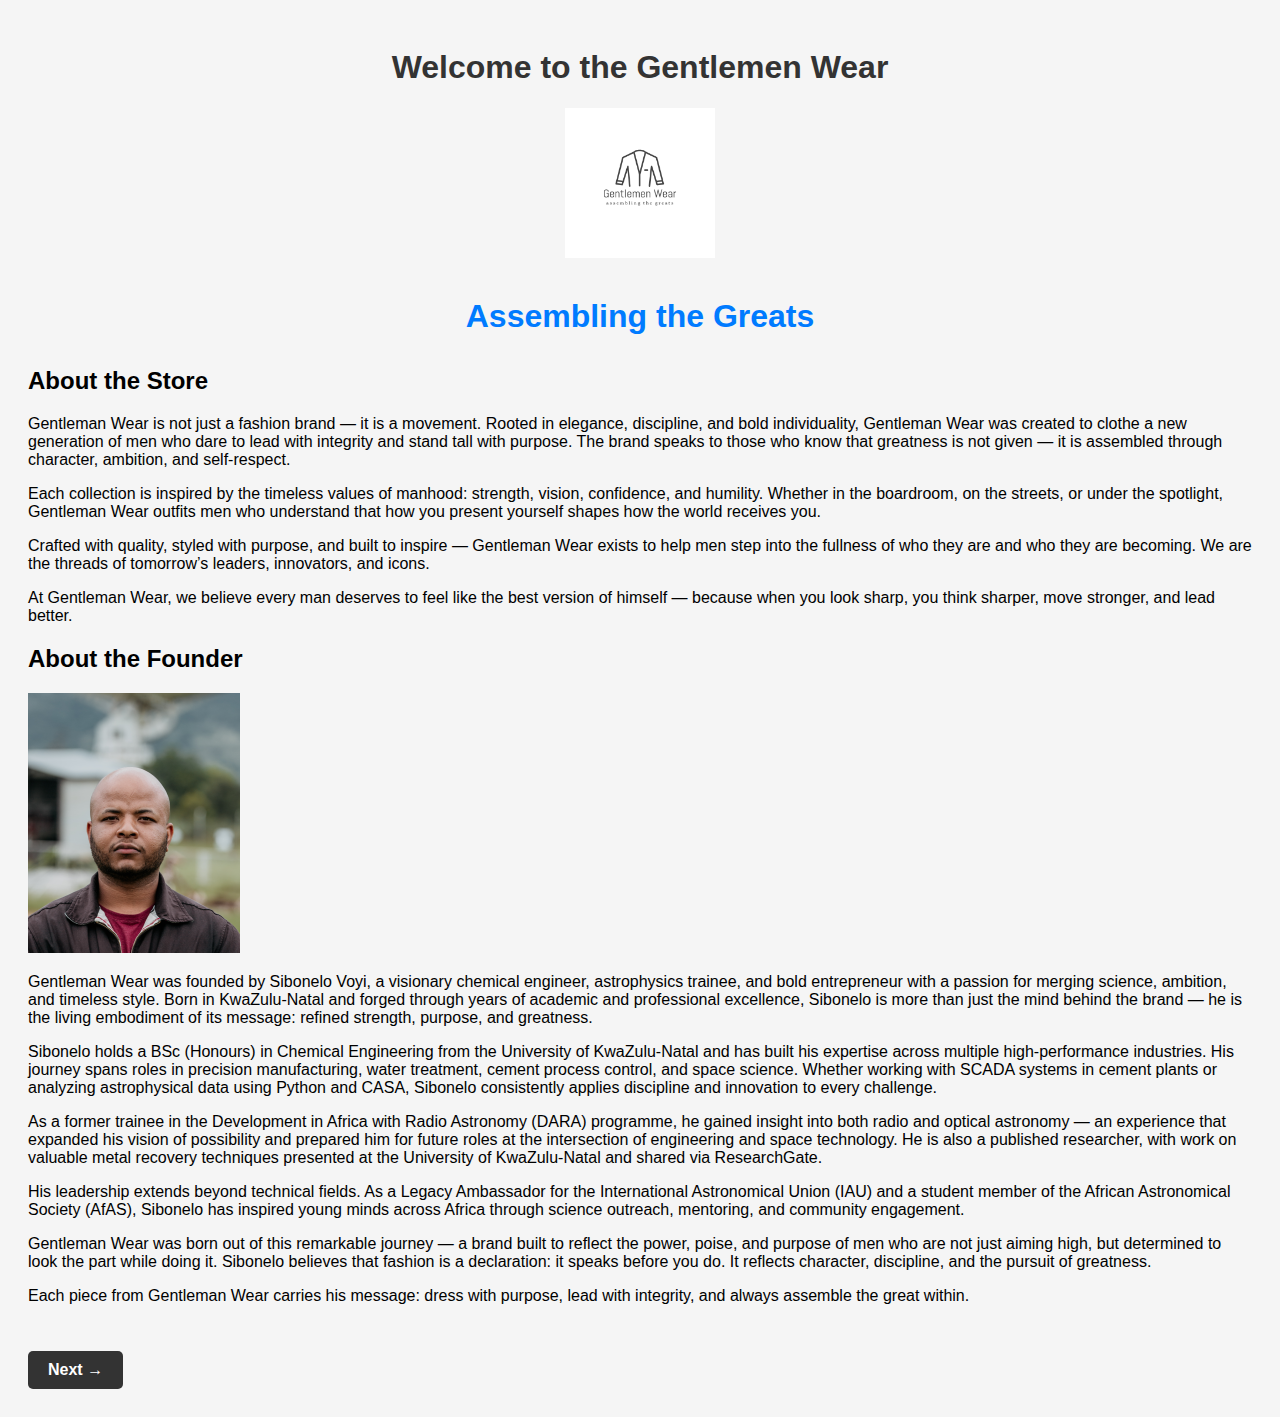
<file: index.html>
<!DOCTYPE html>
<html lang="en">
<head>
  <meta charset="UTF-8">
  <title>Gentlemen Wear - About</title>
  <link rel="stylesheet" href="styles.css">
  <style>
    body {
      font-family: Arial, sans-serif;
      padding: 20px;
    }

    .logo img {
      max-width: 150px;
    }

    .next-button {
      display: inline-block;
      margin-top: 30px;
      padding: 10px 20px;
      background-color: #333;
      color: white;
      text-decoration: none;
      border-radius: 5px;
    }

    .next-button:hover {
      background-color: #555;
    }
  </style>
</head>
<body>

  <h1>Welcome to the Gentlemen Wear</h1>

  <div class="logo">
    <img src="logo.png" alt="Voltage Logo" class="logo-img">
    <p><strong>Assembling the Greats</strong></p>
  </div>

 <h2>About the Store</h2>

<p>
Gentleman Wear is not just a fashion brand — it is a movement. Rooted in elegance, discipline, and bold individuality, Gentleman Wear was created to clothe a new generation of men who dare to lead with integrity and stand tall with purpose. The brand speaks to those who know that greatness is not given — it is assembled through character, ambition, and self-respect.
</p>

<p>
Each collection is inspired by the timeless values of manhood: strength, vision, confidence, and humility. Whether in the boardroom, on the streets, or under the spotlight, Gentleman Wear outfits men who understand that how you present yourself shapes how the world receives you.
</p>

<p>
Crafted with quality, styled with purpose, and built to inspire — Gentleman Wear exists to help men step into the fullness of who they are and who they are becoming. We are the threads of tomorrow’s leaders, innovators, and icons.
</p>

<p>
At Gentleman Wear, we believe every man deserves to feel like the best version of himself — because when you look sharp, you think sharper, move stronger, and lead better. 
</p>




 <h2>About the Founder</h2>
    <img src="Voyi.png" alt="Voyi" class="logo-img">

<p>
Gentleman Wear was founded by Sibonelo Voyi, a visionary chemical engineer, astrophysics trainee, and bold entrepreneur with a passion for merging science, ambition, and timeless style. Born in KwaZulu-Natal and forged through years of academic and professional excellence, Sibonelo is more than just the mind behind the brand — he is the living embodiment of its message: refined strength, purpose, and greatness.
</p>

<p>
Sibonelo holds a BSc (Honours) in Chemical Engineering from the University of KwaZulu-Natal and has built his expertise across multiple high-performance industries. His journey spans roles in precision manufacturing, water treatment, cement process control, and space science. Whether working with SCADA systems in cement plants or analyzing astrophysical data using Python and CASA, Sibonelo consistently applies discipline and innovation to every challenge.
</p>

<p>
As a former trainee in the Development in Africa with Radio Astronomy (DARA) programme, he gained insight into both radio and optical astronomy — an experience that expanded his vision of possibility and prepared him for future roles at the intersection of engineering and space technology. He is also a published researcher, with work on valuable metal recovery techniques presented at the University of KwaZulu-Natal and shared via ResearchGate.
</p>

<p>
His leadership extends beyond technical fields. As a Legacy Ambassador for the International Astronomical Union (IAU) and a student member of the African Astronomical Society (AfAS), Sibonelo has inspired young minds across Africa through science outreach, mentoring, and community engagement.
</p>

<p>
Gentleman Wear was born out of this remarkable journey — a brand built to reflect the power, poise, and purpose of men who are not just aiming high, but determined to look the part while doing it. Sibonelo believes that fashion is a declaration: it speaks before you do. It reflects character, discipline, and the pursuit of greatness.
</p>

<p>
Each piece from Gentleman Wear carries his message: dress with purpose, lead with integrity, and always assemble the great within.
</p>


  <!-- Button to go to product page -->
  <a href="products.html" class="next-button">Next →</a>

</body>
</html>
</file>
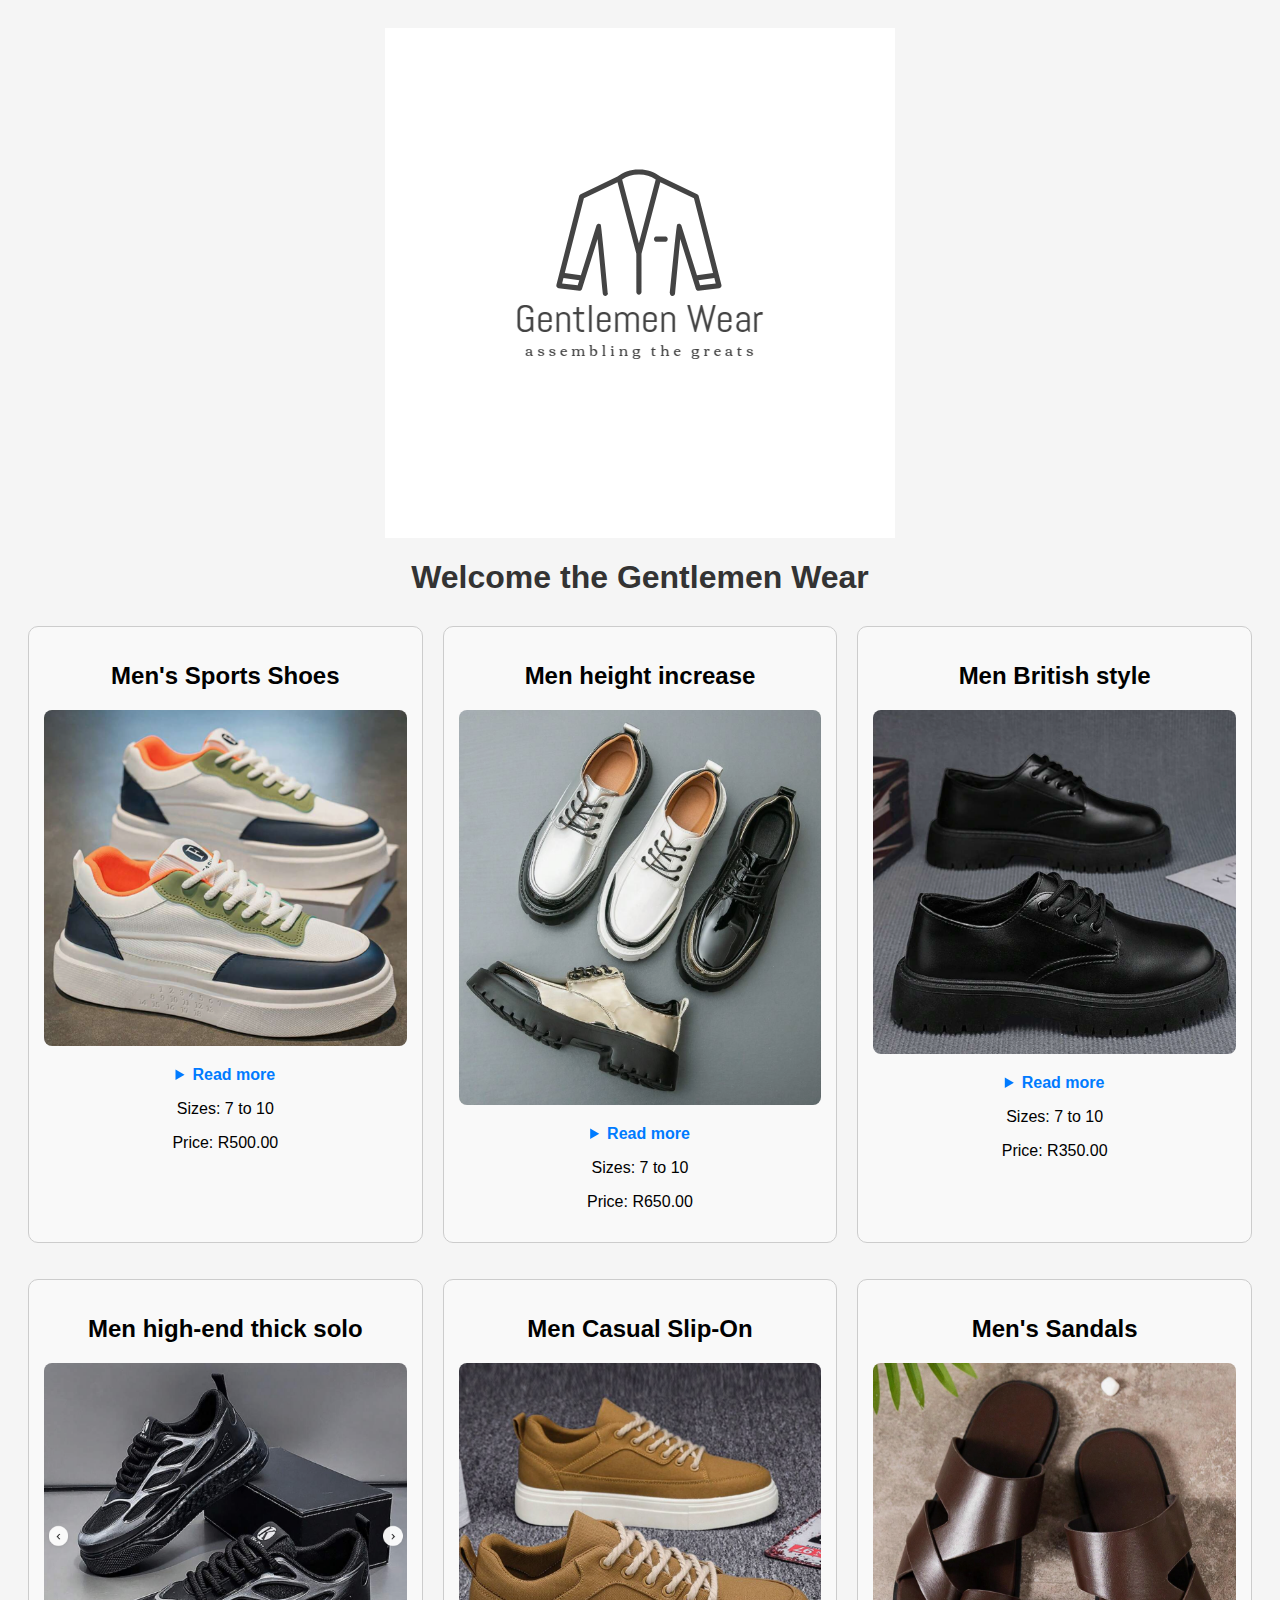
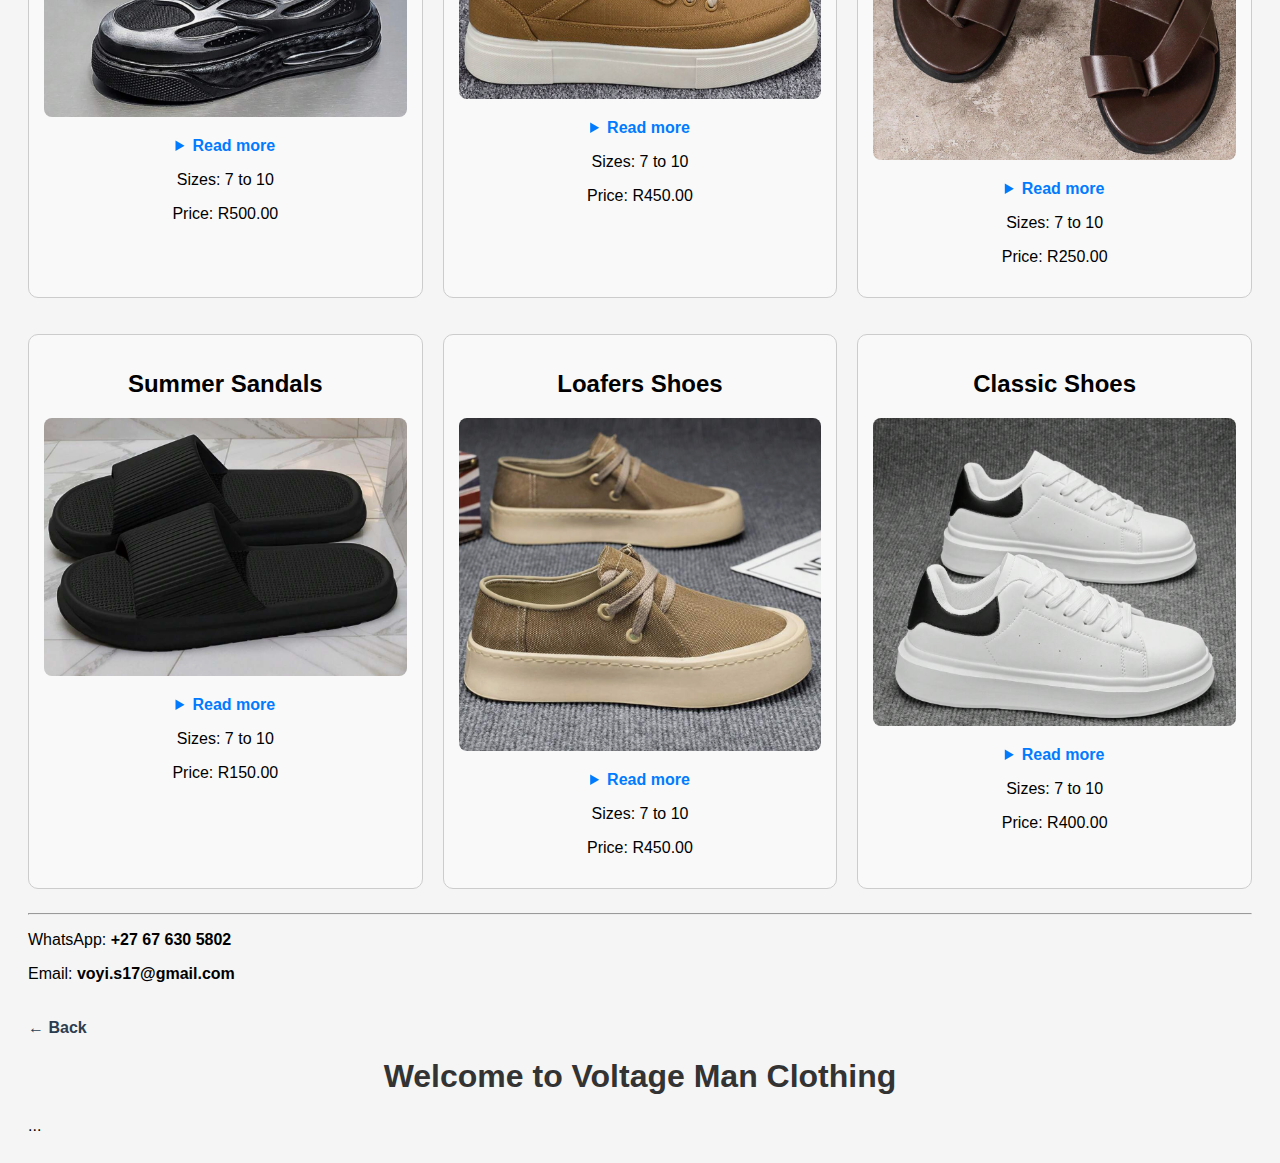
<file: products.html>
<div class="logo">
  <img src="logo.png" alt="Voltage Man Logo">
</div>

<!DOCTYPE html>
<html lang="en">
<head>
  <meta charset="UTF-8">
  <title>Gentlemen Wear</title>
  <link rel="stylesheet" href="styles.css">
  <style>
    body {
      font-family: Arial, sans-serif;
      padding: 20px;
    }

    .product-container {
      display: grid;
      grid-template-columns: repeat(3, 1fr);
      gap: 20px;
      margin-top: 30px;
    }

    .product {
      border: 1px solid #ccc;
      border-radius: 10px;
      padding: 15px;
      background-color: #f9f9f9;
      text-align: center;
    }

    .zoom-container img {
      max-width: 100%;
      height: auto;
      border-radius: 8px;
    }

    .logo {
      font-weight: bold;
      font-size: 18px;
      margin-bottom: 20px;
    }

    details summary {
      cursor: pointer;
      color: #007BFF;
      font-weight: bold;
      margin-top: 5px;
    }

    details[open] summary::after {
      content: " (show less)";
      color: #555;
      font-weight: normal;
    }

    @media (max-width: 900px) {
      .product-container {
        grid-template-columns: repeat(2, 1fr);
      }
    }

    @media (max-width: 600px) {
      .product-container {
        grid-template-columns: 1fr;
      }
    }
  </style>
</head>
<body>
  <h1>Welcome the Gentlemen Wear</h1>
  <div class="logo">
   
  </div>
 
  <div class="product-container">

    <div class="product">
      <h2>Men's Sports Shoes</h2>
      <div class="zoom-container">
        <img src="Menshoe.png" alt="Menshoes" class="zoom-image">
      </div>
      <details>
        <summary>Read more</summary>
        <p>Men's Casual Sports Shoes, Slip-Resistant Sneakers for Students. Comfortable for daily wear and stylish enough for any occasion.</p>
      </details>
      <p>Sizes: 7 to 10</p>
      <p>Price: R500.00</p>
    </div>

<div class="product">
      <h2>Men height increase</h2>
      <div class="zoom-container">
        <img src="height.png" alt="height" class="zoom-image">
      </div>
      <details>
        <summary>Read more</summary>
        <p>Men's Casual Height Increasing Loafers, Lightweight Comfortable Formal Dress Shoes, Suitable For Weddings</p>
      </details>
      <p>Sizes: 7 to 10</p>
      <p>Price: R650.00</p>
    </div>

<div class="product">
      <h2>Men British style</h2>
      <div class="zoom-container">
        <img src="polish.png" alt="polish" class="zoom-image">
      </div>
      <details>
        <summary>Read more</summary>
        <p>Men's British Style Mirror Polish Lace-Up Derby Shoes, Business Casual Shoes With Anti-Slip Rubber Thick Sole + Breathable Lining, Lightweight Commute & Formal Dress Shoes</p>
      </details>
      <p>Sizes: 7 to 10</p>
      <p>Price: R350.00</p>
    </div>

<div class="product">
      <h2>Men high-end thick solo</h2>
      <div class="zoom-container">
        <img src="thicksolo.png" alt="thicksolo" class="zoom-image">
      </div>
      <details>
        <summary>Read more</summary>
        <p>2025 New High-End Thick Sole Sports Shoes, Leather & Mesh Splice Design, Comfortable, Fashionable Running Shoes, Lightweight, Breathable, Casual Outdoor Sneakers, Suitable For Spring & Summer, Unisex Design</p>
      </details>
      <p>Sizes: 7 to 10</p>
      <p>Price: R500.00</p>
    </div>

    <div class="product">
      <h2>Men Casual Slip-On</h2>
      <div class="zoom-container">
        <img src="Casuals.png" alt="Casual" class="zoom-image">
      </div>
      <details>
        <summary>Read more</summary>
        <p>2025 Spring New Fashion Minimalist Solid Color Sneakers with comfort-fit design. Easy to wear and match with outfits.</p>
      </details>
      <p>Sizes: 7 to 10</p>
      <p>Price: R450.00</p>
    </div>

    <div class="product">
      <h2>Men's Sandals</h2>
      <div class="zoom-container">
        <img src="mensandals.png" alt="Mensandals" class="zoom-image">
      </div>
      <details>
        <summary>Read more</summary>
        <p>Outdoor Casual Lightweight Slip-On Sandals, breathable and perfect for summer outings or home use.</p>
      </details>
      <p>Sizes: 7 to 10</p>
      <p>Price: R250.00</p>
    </div>

    <div class="product">
      <h2>Summer Sandals</h2>
      <div class="zoom-container">
        <img src="Summers.png" alt="Summers" class="zoom-image">
      </div>
      <details>
        <summary>Read more</summary>
        <p>Simple Solid & Striped House Slippers made of EVA with anti-slip and anti-odor properties. Lightweight and stylish.</p>
      </details>
      <p>Sizes: 7 to 10</p>
      <p>Price: R150.00</p>
    </div>

    <div class="product">
      <h2>Loafers Shoes</h2>
      <div class="zoom-container">
        <img src="loafers.png" alt="Loafers" class="zoom-image">
      </div>
      <details>
        <summary>Read more</summary>
        <p>Summer Loafers with a simple solid color lace-up design and round toe. Ideal for formal and casual settings alike.</p>
      </details>
      <p>Sizes: 7 to 10</p>
      <p>Price: R450.00</p>
    </div>

 <div class="product">
      <h2>Classic Shoes</h2>
      <div class="zoom-container">
        <img src="classic.png" alt="classic" class="zoom-image">
      </div>
      <details>
        <summary>Read more</summary>
        <p>Men's Classic White & Black Color Block Platform Lace-Up Skateboard Sneakers, Suitable For Outdoor Commuting/Party, Soft Bottom Breathable Holes, Non-Stuffy, Can Be Worn In All Seasons, Couple Shoes</p>
      </details>
      <p>Sizes: 7 to 10</p>
      <p>Price: R400.00</p>
    </div>



  </div>

  <hr>
  <p>WhatsApp: <strong>+27 67 630 5802</strong></p>
  <p>Email: <strong>voyi.s17@gmail.com</strong></p>
<body>
  <a href="index.html" class="back-button">← Back</a>
  <h1>Welcome to Voltage Man Clothing</h1>
  ...
</body>

</body>
</html>
</file>
<file: styles.css>
body {
  font-family: Arial, sans-serif;
  padding: 2rem;
  background: #f5f5f5;
}

h1 {
  color: #333;
  text-align: center;
}

.logo {
  font-size: 2rem;
  font-weight: bold;
  text-align: center;
  color: #007BFF;
  margin-bottom: 1rem;
}

.product {
  border: 1px solid #ccc;
  padding: 1rem;
  margin-bottom: 1rem;
  background: white;
}

.product img {
  width: 100%;
  max-width: 200px;
}

.zoom-image {
  width: 300px;
  cursor: pointer;
  transition: transform 0.3s ease;
}

.zoom-image:hover {
  transform: scale(1.1);
}

.zoom-container {
  margin-bottom: 20px;
}

body {
  font-family: Arial, sans-serif;
  padding: 20px;
}

a {
  display: inline-block;
  margin-top: 20px;
  font-weight: bold;
  text-decoration: none;
  color: #2c3e50;
}
</file>
